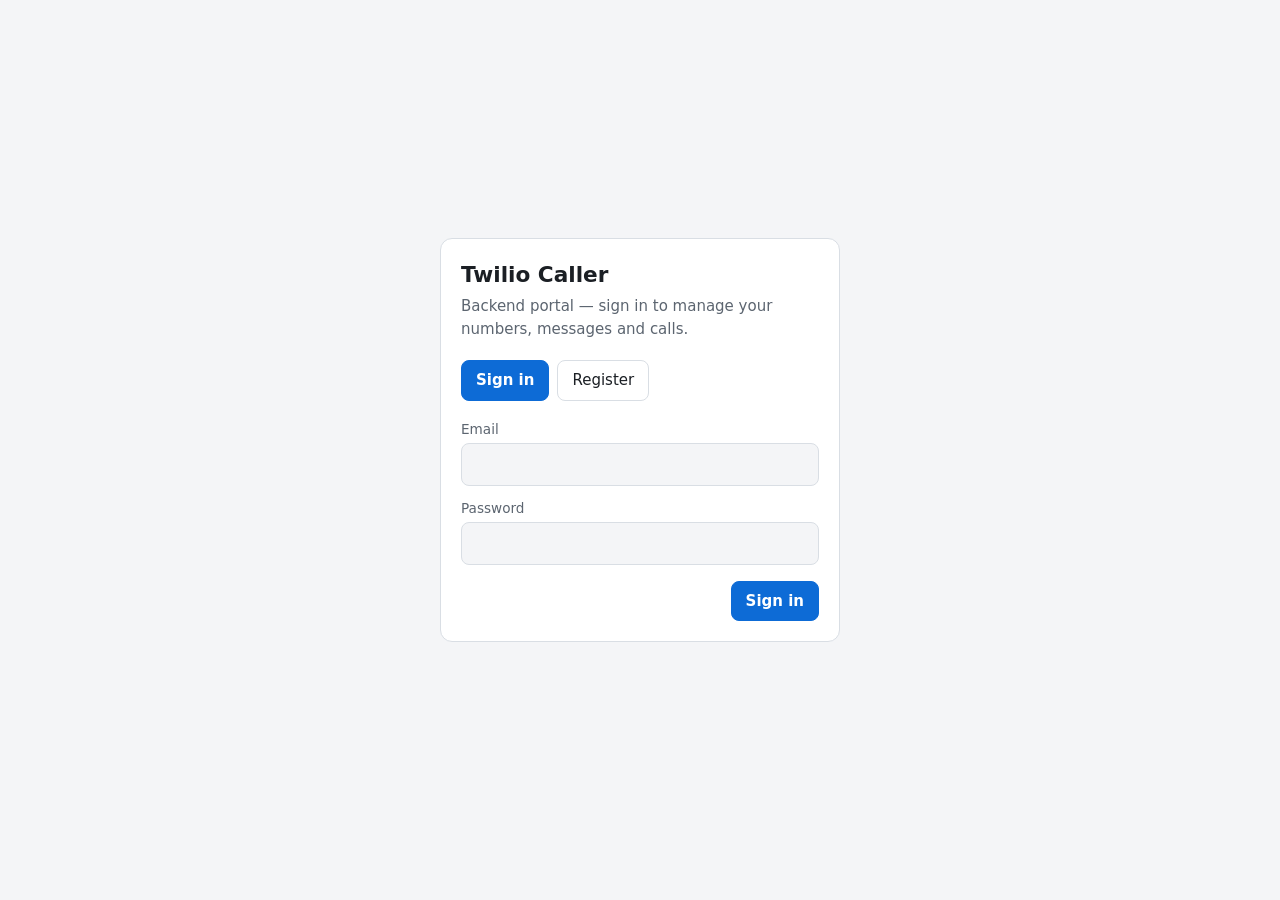
<file: backend/TwilioCaller.Api/wwwroot/index.html>
<!DOCTYPE html>
<html lang="en">
<head>
  <meta charset="utf-8">
  <meta name="viewport" content="width=device-width, initial-scale=1">
  <meta name="color-scheme" content="light dark">
  <title>Twilio Caller Portal</title>
  <link rel="icon" href="favicon.svg" type="image/svg+xml">
  <link rel="stylesheet" href="portal.css">
</head>
<body>
  <div id="app">
    <noscript>The Twilio Caller portal needs JavaScript.</noscript>
  </div>
  <script src="portal.js"></script>
</body>
</html>
</file>
<file: backend/TwilioCaller.Api/wwwroot/portal.css>
/* Twilio Caller portal. Plain CSS, no build step; theme follows the OS. */

:root {
  --bg: #f4f5f7;
  --surface: #ffffff;
  --surface-2: #eef0f3;
  --text: #1b1f24;
  --muted: #5c6570;
  --border: #d9dee4;
  --accent: #0d6bd6;
  --accent-text: #ffffff;
  --danger: #c62f2f;
  --danger-bg: #fbecec;
  --ok: #1d7a3d;
  --ok-bg: #e8f4ec;
  --warn-bg: #fdf3dd;
  --warn: #8a6100;
}

@media (prefers-color-scheme: dark) {
  :root {
    --bg: #14171b;
    --surface: #1d2127;
    --surface-2: #262b33;
    --text: #e7eaee;
    --muted: #9aa4af;
    --border: #343b45;
    --accent: #4d95ec;
    --accent-text: #0d1117;
    --danger: #e26666;
    --danger-bg: #3a2222;
    --ok: #57b078;
    --ok-bg: #1f3227;
    --warn-bg: #383018;
    --warn: #d9b35b;
  }
}

* { box-sizing: border-box; }

body {
  margin: 0;
  background: var(--bg);
  color: var(--text);
  font: 15px/1.5 system-ui, -apple-system, "Segoe UI", Roboto, sans-serif;
}

a { color: var(--accent); text-decoration: none; }
a:hover { text-decoration: underline; }

h1 { font-size: 1.35rem; margin: 0 0 4px; }
h2 { font-size: 1.05rem; margin: 0 0 12px; }
p.lead { color: var(--muted); margin: 0 0 20px; }

/* ---------- layout ---------- */

.shell { display: flex; min-height: 100vh; }

.sidebar {
  width: 220px;
  flex-shrink: 0;
  padding: 20px 14px;
  border-right: 1px solid var(--border);
  background: var(--surface);
  display: flex;
  flex-direction: column;
  gap: 4px;
}

.sidebar .brand {
  font-weight: 700;
  padding: 6px 10px 16px;
  font-size: 1.05rem;
}

.sidebar .brand small { display: block; color: var(--muted); font-weight: 400; font-size: .75rem; }

.sidebar a.nav {
  display: block;
  padding: 8px 10px;
  border-radius: 8px;
  color: var(--text);
}

.sidebar a.nav:hover { background: var(--surface-2); text-decoration: none; }
.sidebar a.nav.active { background: var(--accent); color: var(--accent-text); }
.sidebar .spacer { flex: 1; }
.sidebar .whoami { padding: 8px 10px; font-size: .8rem; color: var(--muted); overflow-wrap: anywhere; }

.main { flex: 1; padding: 28px 32px; max-width: 1080px; }

@media (max-width: 720px) {
  .shell { flex-direction: column; }
  .sidebar { width: 100%; flex-direction: row; flex-wrap: wrap; align-items: center; border-right: 0; border-bottom: 1px solid var(--border); }
  .sidebar .brand { padding: 6px 10px; }
  .sidebar .whoami { display: none; }
  .main { padding: 20px 16px; }
}

/* ---------- cards & forms ---------- */

.card {
  background: var(--surface);
  border: 1px solid var(--border);
  border-radius: 12px;
  padding: 20px;
  margin-bottom: 20px;
}

.auth-wrap {
  min-height: 100vh;
  display: flex;
  align-items: center;
  justify-content: center;
  padding: 24px 16px;
}

.auth-card { width: 100%; max-width: 400px; }
.auth-card .tabs { display: flex; gap: 8px; margin-bottom: 18px; }

label { display: block; font-size: .85rem; color: var(--muted); margin: 12px 0 4px; }

input, select, textarea {
  width: 100%;
  padding: 9px 11px;
  border: 1px solid var(--border);
  border-radius: 8px;
  background: var(--bg);
  color: var(--text);
  font: inherit;
}

input:focus, select:focus, textarea:focus { outline: 2px solid var(--accent); outline-offset: -1px; }

button {
  font: inherit;
  border: 1px solid var(--border);
  background: var(--surface-2);
  color: var(--text);
  padding: 8px 14px;
  border-radius: 8px;
  cursor: pointer;
}

button:hover { filter: brightness(1.05); }
button:disabled { opacity: .55; cursor: default; }

button.primary { background: var(--accent); border-color: var(--accent); color: var(--accent-text); font-weight: 600; }
button.danger { background: transparent; border-color: var(--danger); color: var(--danger); }
button.ghost { background: transparent; }
button.small { padding: 4px 10px; font-size: .8rem; border-radius: 6px; }

.row { display: flex; gap: 10px; align-items: center; flex-wrap: wrap; }
.row.end { justify-content: flex-end; }
.mt { margin-top: 16px; }

/* ---------- tables & lists ---------- */

table { width: 100%; border-collapse: collapse; font-size: .9rem; }
th, td { text-align: left; padding: 9px 10px; border-bottom: 1px solid var(--border); vertical-align: top; }
th { color: var(--muted); font-weight: 600; font-size: .78rem; text-transform: uppercase; letter-spacing: .04em; }
tr:last-child td { border-bottom: 0; }

.badge {
  display: inline-block;
  padding: 1px 8px;
  border-radius: 999px;
  font-size: .75rem;
  white-space: nowrap;
}

.badge.ok { background: var(--ok-bg); color: var(--ok); }
.badge.warn { background: var(--warn-bg); color: var(--warn); }
.badge.danger { background: var(--danger-bg); color: var(--danger); }
.badge.muted { background: var(--surface-2); color: var(--muted); }

.banner { padding: 10px 14px; border-radius: 8px; margin-bottom: 16px; font-size: .9rem; }
.banner.error { background: var(--danger-bg); color: var(--danger); }
.banner.ok { background: var(--ok-bg); color: var(--ok); }

.muted { color: var(--muted); }
.empty { color: var(--muted); padding: 18px 0; text-align: center; }
.mono { font-family: ui-monospace, SFMono-Regular, Menlo, Consolas, monospace; font-size: .85em; }

/* ---------- messages view ---------- */

.split { display: grid; grid-template-columns: 300px 1fr; gap: 20px; }
@media (max-width: 860px) { .split { grid-template-columns: 1fr; } }

.convo-list { max-height: 60vh; overflow-y: auto; }

.convo {
  padding: 10px 12px;
  border-radius: 8px;
  cursor: pointer;
  border: 1px solid transparent;
}

.convo:hover { background: var(--surface-2); }
.convo.active { border-color: var(--accent); background: var(--surface-2); }
.convo .peer { font-weight: 600; }
.convo .preview { font-size: .82rem; color: var(--muted); white-space: nowrap; overflow: hidden; text-overflow: ellipsis; }

.thread { display: flex; flex-direction: column; gap: 8px; max-height: 55vh; overflow-y: auto; padding: 4px; }

.bubble {
  max-width: 75%;
  padding: 8px 12px;
  border-radius: 14px;
  white-space: pre-wrap;
  overflow-wrap: anywhere;
}

.bubble.in { background: var(--surface-2); align-self: flex-start; border-bottom-left-radius: 4px; }
.bubble.out { background: var(--accent); color: var(--accent-text); align-self: flex-end; border-bottom-right-radius: 4px; }
.bubble .meta { display: block; font-size: .7rem; opacity: .7; margin-top: 3px; }

.sendbox { display: flex; gap: 8px; margin-top: 12px; }
.sendbox input { flex: 1; }

/* ---------- modal ---------- */

dialog {
  border: 1px solid var(--border);
  border-radius: 12px;
  background: var(--surface);
  color: var(--text);
  padding: 20px;
  width: min(420px, 90vw);
}

dialog::backdrop { background: rgba(0, 0, 0, .45); }
</file>
